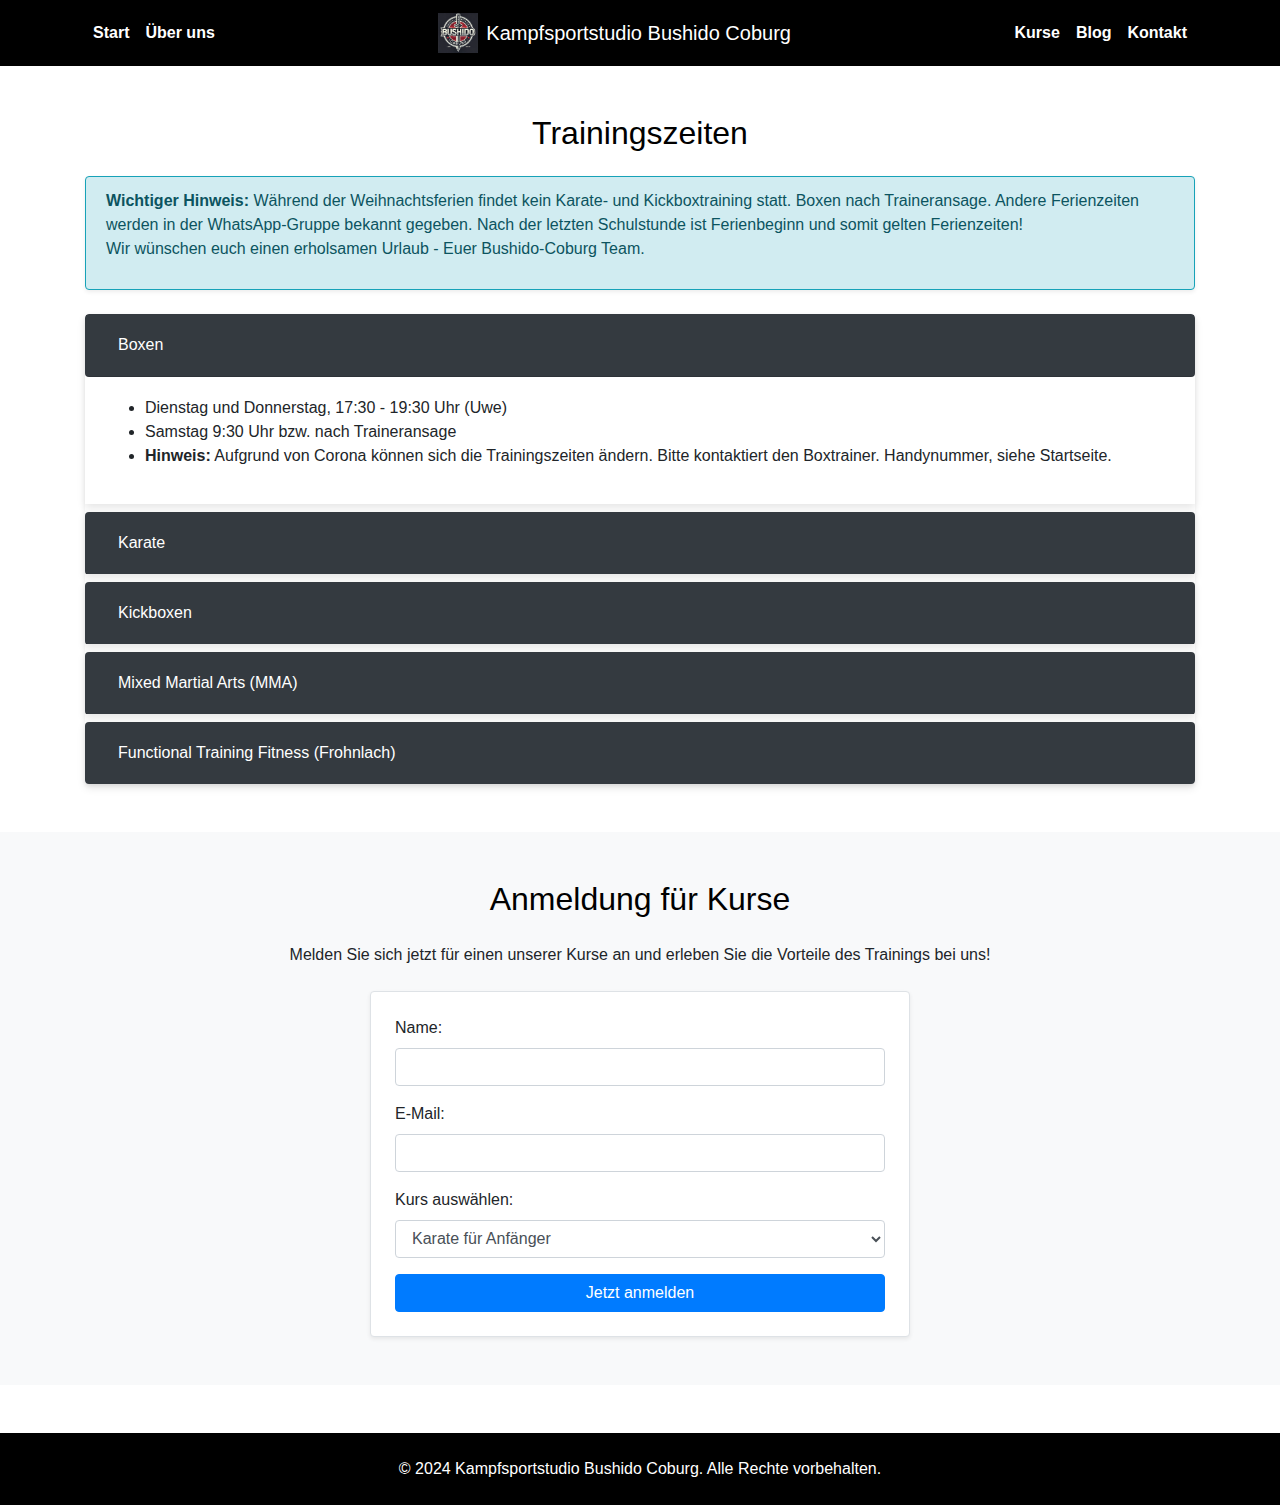
<file: classes.html>
<!DOCTYPE html>
<html lang="de">
<head>
    <meta charset="UTF-8">
    <meta name="viewport" content="width=device-width, initial-scale=1.0">
    <title>Kurse - Kampfsportstudio Bushido Coburg</title>
    <link rel="stylesheet" href="styles.css"> <!-- Verlinkt die externe CSS-Datei -->
    <link href="https://stackpath.bootstrapcdn.com/bootstrap/4.5.2/css/bootstrap.min.css" rel="stylesheet">
</head>
<body>
    <!-- Sticky Navigation -->
    <nav class="navbar navbar-expand-lg b-dark sticky-top">
        <div class="container d-flex justify-content-between align-items-center">
            <!-- Linke Seite der Navigation -->
            <div class="navbar-nav">
                <a class="nav-item nav-link" href="index.html">Start</a>
                <a class="nav-item nav-link" href="about.html">Über uns</a>
            </div>

            <!-- Mittlerer Teil der Navigation (Logo und Name) -->
            <a class="navbar-brand mx-auto d-flex align-items-center" href="index.html">
                <img src="images/logo.png" alt="Logo" height="40" class="mr-2">
                Kampfsportstudio Bushido Coburg
            </a>

            <!-- Rechte Seite der Navigation -->
            <div class="navbar-nav">
                <a class="nav-item nav-link" href="classes.html">Kurse</a>
                <a class="nav-item nav-link" href="blog.html">Blog</a>
                <a class="nav-item nav-link" href="contact.html">Kontakt</a>
            </div>
        </div>
    </nav>

   <!-- Trainingszeiten Übersicht -->
<div class="container mt-5">
    <h2 class="text-center mb-4">Trainingszeiten</h2>
    <div class="alert alert-info shadow-sm rounded border-left border-info" role="alert">
        <strong>Wichtiger Hinweis:</strong> Während der Weihnachtsferien findet kein Karate- und Kickboxtraining statt. Boxen nach Traineransage. Andere Ferienzeiten werden in der WhatsApp-Gruppe bekannt gegeben. Nach der letzten Schulstunde ist Ferienbeginn und somit gelten Ferienzeiten!
        <p>Wir wünschen euch einen erholsamen Urlaub - Euer Bushido-Coburg Team.</p>
    </div>

    <!-- Akkordeon für Trainingszeiten -->
    <div class="accordion shadow-sm rounded mt-4" id="trainingAccordion">
        <!-- Boxen -->
        <div class="card mb-2 border-0">
            <div class="card-header bg-dark text-white rounded" id="headingBoxen">
                <h5 class="mb-0">
                    <button class="btn btn-link text-white text-left w-100 collapsed" type="button" data-toggle="collapse" data-target="#collapseBoxen" aria-expanded="true" aria-controls="collapseBoxen">
                        Boxen
                    </button>
                </h5>
            </div>
            <div id="collapseBoxen" class="collapse show" aria-labelledby="headingBoxen" data-parent="#trainingAccordion">
                <div class="card-body">
                    <ul>
                        <li>Dienstag und Donnerstag, 17:30 - 19:30 Uhr (Uwe)</li>
                        <li>Samstag 9:30 Uhr bzw. nach Traineransage</li>
                        <li><strong>Hinweis:</strong> Aufgrund von Corona können sich die Trainingszeiten ändern. Bitte kontaktiert den Boxtrainer. Handynummer, siehe Startseite.</li>
                    </ul>
                </div>
            </div>
        </div>

        <!-- Karate -->
        <div class="card mb-2 border-0">
            <div class="card-header bg-dark text-white rounded" id="headingKarate">
                <h5 class="mb-0">
                    <button class="btn btn-link text-white text-left w-100 collapsed" type="button" data-toggle="collapse" data-target="#collapseKarate" aria-expanded="false" aria-controls="collapseKarate">
                        Karate
                    </button>
                </h5>
            </div>
            <div id="collapseKarate" class="collapse" aria-labelledby="headingKarate" data-parent="#trainingAccordion">
                <div class="card-body">
                    <h5>Karate Erwachsene:</h5>
                    <ul>
                        <li>Montag und Mittwoch, 18:00 - 19:30 Uhr</li>
                    </ul>
                    <h5>Karate Kinder:</h5>
                    <p><strong>Neueinsteiger:</strong></p>
                    <ul>
                        <li>Mittwoch, 17:00 Uhr</li>
                        <li>Freitag, 17:30 Uhr</li>
                    </ul>
                    <p><strong>Fortgeschrittene:</strong></p>
                    <ul>
                        <li>Montag, 17:00 Uhr</li>
                        <li>Freitag, 16:30 Uhr</li>
                    </ul>
                </div>
            </div>
        </div>

        <!-- Kickboxen -->
        <div class="card mb-2 border-0">
            <div class="card-header bg-dark text-white rounded" id="headingKickboxen">
                <h5 class="mb-0">
                    <button class="btn btn-link text-white text-left w-100 collapsed" type="button" data-toggle="collapse" data-target="#collapseKickboxen" aria-expanded="false" aria-controls="collapseKickboxen">
                        Kickboxen
                    </button>
                </h5>
            </div>
            <div id="collapseKickboxen" class="collapse" aria-labelledby="headingKickboxen" data-parent="#trainingAccordion">
                <div class="card-body">
                    <h5>Jugend & Erwachsene:</h5>
                    <ul>
                        <li>Montag und Mittwoch, 19:30 - 21:00 Uhr (Stefan)</li>
                        <li>Wochenende nach Ansage bzw. nach WhatsApp-Info</li>
                    </ul>
                    <h5>Kickboxen in Frohnlach:</h5>
                    <ul>
                        <li>Ab 14 Jahre (Anfänger & Fortgeschrittene): Dienstag, 19:00 - 20:30 Uhr</li>
                        <li>Kinder: Donnerstag, 18:00 Uhr</li>
                        <li>Erwachsene: Dienstag und Donnerstag, 19:00 Uhr</li>
                    </ul>
                </div>
            </div>
        </div>

        <!-- MMA -->
        <div class="card mb-2 border-0">
            <div class="card-header bg-dark text-white rounded" id="headingMMA">
                <h5 class="mb-0">
                    <button class="btn btn-link text-white text-left w-100 collapsed" type="button" data-toggle="collapse" data-target="#collapseMMA" aria-expanded="false" aria-controls="collapseMMA">
                        Mixed Martial Arts (MMA)
                    </button>
                </h5>
            </div>
            <div id="collapseMMA" class="collapse" aria-labelledby="headingMMA" data-parent="#trainingAccordion">
                <div class="card-body">
                    <ul>
                        <li>Ab 12.01.2024: Dienstag, 19:45 - 21:15 Uhr</li>
                        <li>Freitag, 19:00 - 21:00 Uhr</li>
                    </ul>
                    <h5>MMA in Frohnlach:</h5>
                    <ul>
                        <li>Montag, 19:00 Uhr</li>
                        <li>Mittwoch, 19:30 Uhr</li>
                    </ul>
                </div>
            </div>
        </div>

        <!-- Functional Training Fitness -->
        <div class="card mb-2 border-0">
            <div class="card-header bg-dark text-white rounded" id="headingFitness">
                <h5 class="mb-0">
                    <button class="btn btn-link text-white text-left w-100 collapsed" type="button" data-toggle="collapse" data-target="#collapseFitness" aria-expanded="false" aria-controls="collapseFitness">
                        Functional Training Fitness (Frohnlach)
                    </button>
                </h5>
            </div>
            <div id="collapseFitness" class="collapse" aria-labelledby="headingFitness" data-parent="#trainingAccordion">
                <div class="card-body">
                    <ul>
                        <li>Dienstag, ab 18:00 Uhr bei Martin</li>
                    </ul>
                </div>
            </div>
        </div>
    </div>
</div>

<!-- Anmeldung für Kurse -->
<section class="signup mt-5 py-5 bg-light">
    <div class="container">
        <h2 class="text-center mb-4" data-aos="fade-up">Anmeldung für Kurse</h2>
        <p class="text-center mb-4">Melden Sie sich jetzt für einen unserer Kurse an und erleben Sie die Vorteile des Trainings bei uns!</p>
        <div class="row justify-content-center">
            <div class="col-md-6">
                <form action="submit_form.php" method="post" class="p-4 border rounded shadow-sm bg-white" data-aos="fade-up">
                    <div class="form-group">
                        <label for="name">Name:</label>
                        <input type="text" id="name" class="form-control" required>
                    </div>
                    <div class="form-group">
                        <label for="email">E-Mail:</label>
                        <input type="email" id="email" class="form-control" required>
                    </div>
                    <div class="form-group">
                        <label for="course">Kurs auswählen:</label>
                        <select id="course" class="form-control">
                            <option>Karate für Anfänger</option>
                            <option>Kickboxen Fortgeschrittene</option>
                            <option>MMA Training</option>
                        </select>
                    </div>
                    <button type="submit" class="btn btn-primary btn-block">Jetzt anmelden</button>
                </form>
            </div>
        </div>
    </div>
</section>

<!-- Footer -->
<footer class="footer mt-5 b-dark text-white py-4">
    <p class="text-center mb-0">© 2024 Kampfsportstudio Bushido Coburg. Alle Rechte vorbehalten.</p>
</footer>

<script src="https://code.jquery.com/jquery-3.5.1.slim.min.js"></script>
<script src="https://stackpath.bootstrapcdn.com/bootstrap/4.5.2/js/bootstrap.bundle.min.js"></script>
</body>
</html>
</file>
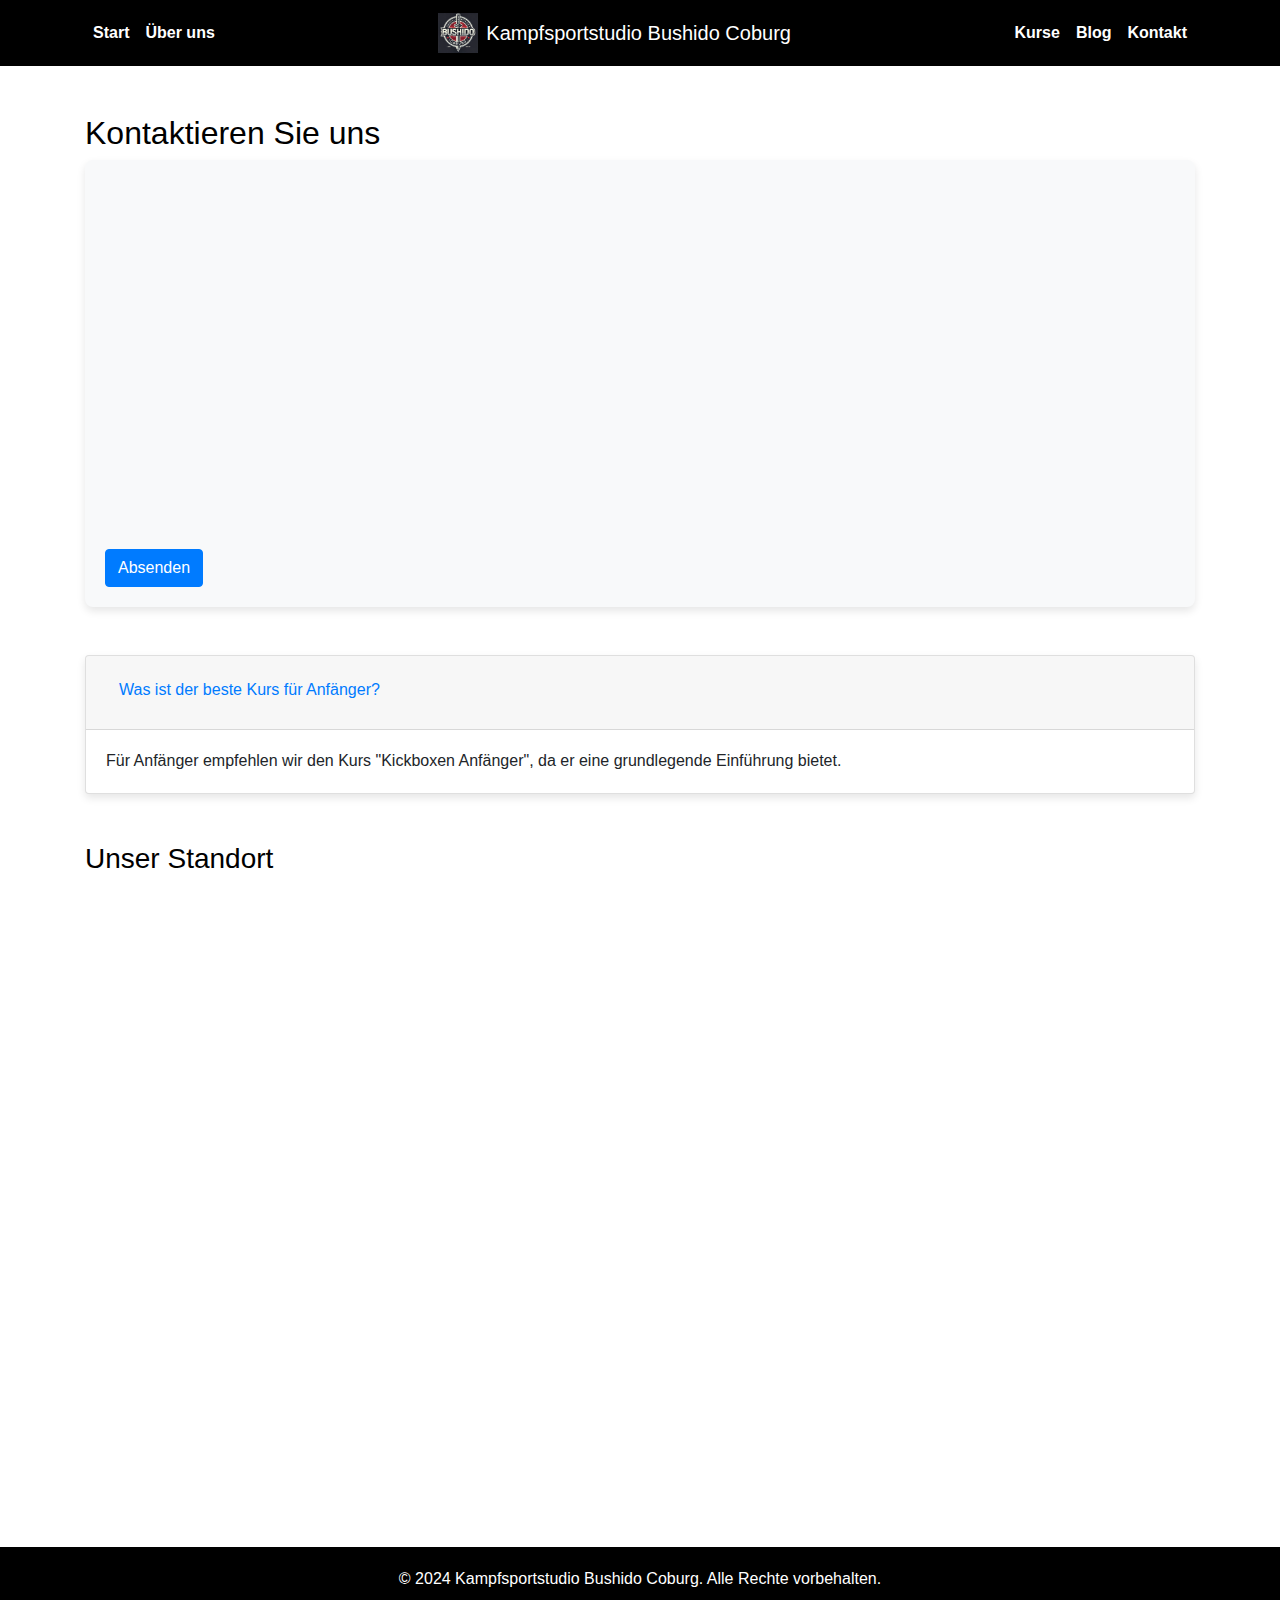
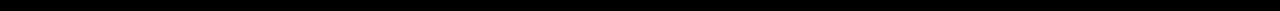
<file: contact.html>
<!DOCTYPE html>
<html lang="de">
<head>
    <meta charset="UTF-8">
    <meta name="viewport" content="width=device-width, initial-scale=1.0">
    <title>Kontakt - Kampfsportstudio Bushido Coburg</title>
    <link rel="stylesheet" href="styles.css"> <!-- Lädt die zentrale styles.css -->
    <link href="https://stackpath.bootstrapcdn.com/bootstrap/4.5.2/css/bootstrap.min.css" rel="stylesheet">
</head>
<body>
    <!-- Sticky Navigation -->
    <nav class="navbar navbar-expand-lg b-dark sticky-top">
        <div class="container d-flex justify-content-between align-items-center">
            <!-- Linke Seite der Navigation -->
            <div class="navbar-nav">
                <a class="nav-item nav-link" href="index.html">Start</a>
                <a class="nav-item nav-link" href="about.html">Über uns</a>
            </div>

            <!-- Mittlerer Teil der Navigation (Logo und Name) -->
            <a class="navbar-brand mx-auto d-flex align-items-center" href="index.html">
                <img src="images/logo.png" alt="Logo" height="40" class="mr-2">
                Kampfsportstudio Bushido Coburg
            </a>

            <!-- Rechte Seite der Navigation -->
            <div class="navbar-nav">
                <a class="nav-item nav-link" href="classes.html">Kurse</a>
                <a class="nav-item nav-link" href="blog.html">Blog</a>
                <a class="nav-item nav-link" href="contact.html">Kontakt</a>
            </div>
        </div>
    </nav>
    
    <!-- Kontaktformular -->
    <div class="container mt-5">
        <h2>Kontaktieren Sie uns</h2>
        <div class="contact-form">
            <form id="contact-form" onsubmit="validateForm(event)">
                <div class="form-group tooltip">
                    <label for="name">Name</label>
                    <input type="text" class="form-control" id="name" required>
                    <span class="tooltiptext">Bitte geben Sie Ihren vollständigen Namen ein.</span>
                </div>
                <div class="form-group tooltip">
                    <label for="email">E-Mail</label>
                    <input type="email" class="form-control" id="email" required>
                    <span class="tooltiptext">Bitte geben Sie eine gültige E-Mail-Adresse ein.</span>
                </div>
                <div class="form-group tooltip">
                    <label for="message">Nachricht</label>
                    <textarea class="form-control" id="message" rows="5" required></textarea>
                    <span class="tooltiptext">Schreiben Sie Ihre Nachricht hier.</span>
                </div>
                <button type="submit" class="btn btn-primary">Absenden</button>
            </form>
        </div>

        <!-- FAQ Akkordeon -->
        <div class="accordion mt-5" id="faqAccordion">
            <div class="card">
                <div class="card-header" id="faq1">
                    <h2>
                        <button class="btn btn-link" type="button" data-toggle="collapse" data-target="#collapse1" aria-expanded="true" aria-controls="collapse1">
                            Was ist der beste Kurs für Anfänger?
                        </button>
                    </h2>
                </div>
                <div id="collapse1" class="collapse show" aria-labelledby="faq1" data-parent="#faqAccordion">
                    <div class="card-body">
                        Für Anfänger empfehlen wir den Kurs "Kickboxen Anfänger", da er eine grundlegende Einführung bietet.
                    </div>
                </div>
            </div>
        </div>
        
        <!-- Standortkarte -->
        <div class="location-section mt-5" data-aos="fade-up">
            <h3>Unser Standort</h3>
            <div class="map-container">
                <iframe src="https://www.google.com/maps/embed?pb=!1m18!1m12!1m3!1d2520.653564522444!2d10.966918515951278!3d50.2585444794497!2m3!1f0!2f0!3f0!3m2!1i1024!2i768!4f13.1!3m3!1m2!1s0x47a1f1d5d1c2b5e5%3A0xb0f5e7e4e2e4a04b!2sViktoria%20Str.%201%2C%2096450%20Coburg%2C%20Germany!5e0!3m2!1sen!2sus!4v1617031469235!5m2!1sen!2sus" allowfullscreen="" loading="lazy"></iframe>
            </div>
        </div>
    </div>

    <!-- Footer -->
    <footer class="footer">
        <p class="text-center">© 2024 Kampfsportstudio Bushido Coburg. Alle Rechte vorbehalten.</p>
    </footer>

    <script>
        function validateForm(event) {
            event.preventDefault();
            const name = document.getElementById('name').value;
            const email = document.getElementById('email').value;
            const message = document.getElementById('message').value;

            if (!name) {
                alert('Bitte geben Sie Ihren Namen ein.');
                return;
            }

            if (!email.includes('@')) {
                alert('Bitte geben Sie eine gültige E-Mail-Adresse ein.');
                return;
            }

            if (!message) {
                alert('Bitte geben Sie eine Nachricht ein.');
                return;
            }

            alert('Danke für Ihre Nachricht! Wir werden uns in Kürze bei Ihnen melden.');
        }
    </script>
</body>
</html>
</file>
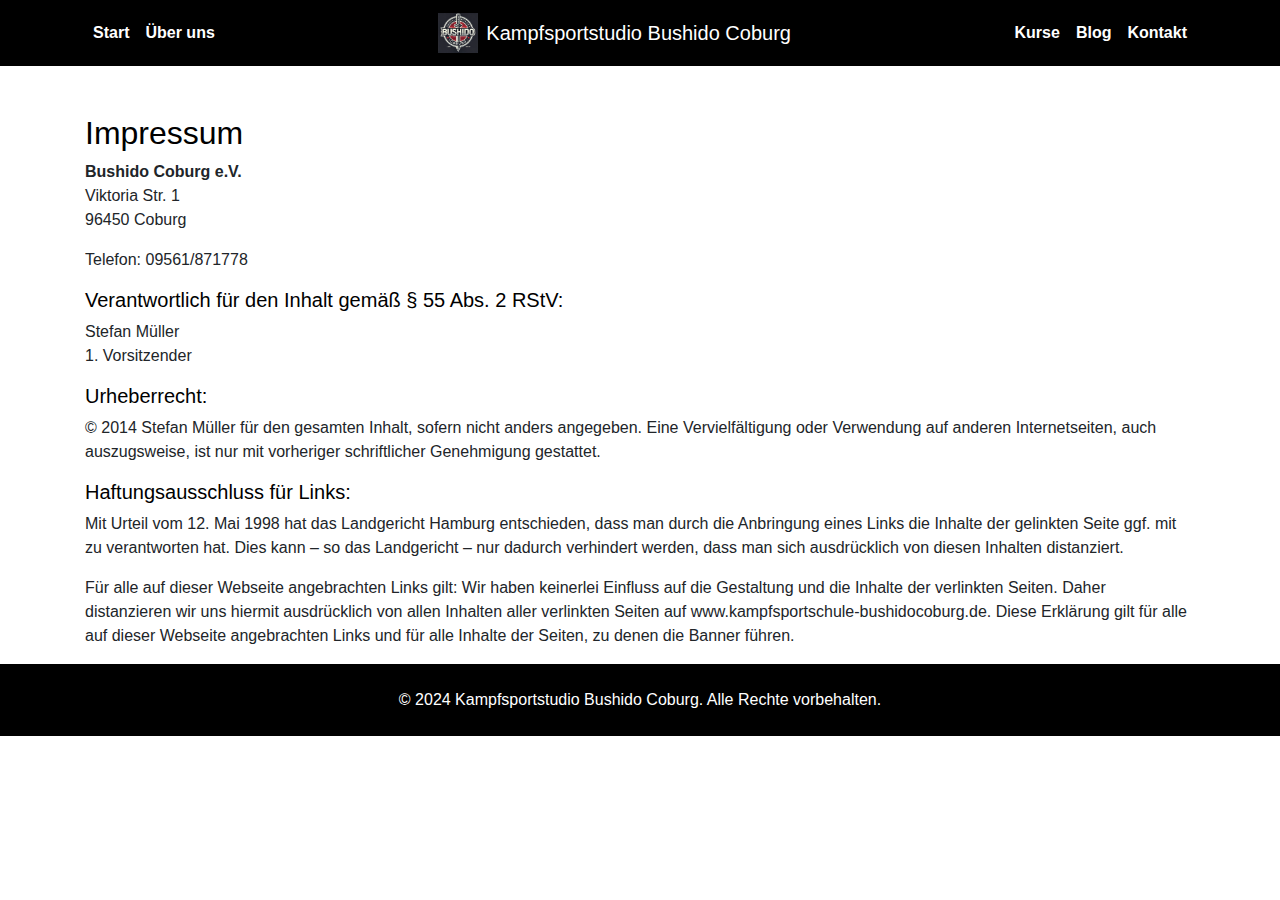
<file: impressum.html>
<!DOCTYPE html>
<html lang="de">
<head>
    <meta charset="UTF-8">
    <meta name="viewport" content="width=device-width, initial-scale=1.0">
    <title>Impressum - Kampfsportstudio Bushido Coburg</title>
    <link rel="stylesheet" href="styles.css">
    <link href="https://stackpath.bootstrapcdn.com/bootstrap/4.5.2/css/bootstrap.min.css" rel="stylesheet">
    <style>
        .navbar-brand {
            color: #ffffff !important; /* Setzt die Textfarbe auf Weiß */
        }

        .navbar-brand:hover {
            color: #f8f9fa !important; /* Optional: Ändert die Farbe bei Hover, auch auf Weiß */
        }
    </style>
</head>
<body>
    <!-- Sticky Navigation -->
    <nav class="navbar navbar-expand-lg b-dark sticky-top">
        <div class="container d-flex justify-content-between align-items-center">
            <!-- Linke Seite der Navigation -->
            <div class="navbar-nav">
                <a class="nav-item nav-link" href="index.html">Start</a>
                <a class="nav-item nav-link" href="about.html">Über uns</a>
            </div>

            <!-- Mittlerer Teil der Navigation (Logo und Name) -->
            <a class="navbar-brand mx-auto d-flex align-items-center" href="index.html">
                <img src="images/logo.png" alt="Logo" height="40" class="mr-2">
                Kampfsportstudio Bushido Coburg
            </a>

            <!-- Rechte Seite der Navigation -->
            <div class="navbar-nav">
                <a class="nav-item nav-link" href="classes.html">Kurse</a>
                <a class="nav-item nav-link" href="blog.html">Blog</a>
                <a class="nav-item nav-link" href="contact.html">Kontakt</a>
            </div>
        </div>
    </nav>
    

    <!-- Impressum Inhalt -->
    <div class="container mt-5">
        <h2>Impressum</h2>
        <p><strong>Bushido Coburg e.V.</strong><br>
        Viktoria Str. 1<br>
        96450 Coburg</p>

        <p>Telefon: 09561/871778</p>

        <h5>Verantwortlich für den Inhalt gemäß § 55 Abs. 2 RStV:</h5>
        <p>Stefan Müller<br>
        1. Vorsitzender</p>

        <h5>Urheberrecht:</h5>
        <p>© 2014 Stefan Müller für den gesamten Inhalt, sofern nicht anders angegeben. Eine Vervielfältigung oder Verwendung auf anderen Internetseiten, auch auszugsweise, ist nur mit vorheriger schriftlicher Genehmigung gestattet.</p>

        <h5>Haftungsausschluss für Links:</h5>
        <p>Mit Urteil vom 12. Mai 1998 hat das Landgericht Hamburg entschieden, dass man durch die Anbringung eines Links die Inhalte der gelinkten Seite ggf. mit zu verantworten hat. Dies kann – so das Landgericht – nur dadurch verhindert werden, dass man sich ausdrücklich von diesen Inhalten distanziert.</p>

        <p>Für alle auf dieser Webseite angebrachten Links gilt: Wir haben keinerlei Einfluss auf die Gestaltung und die Inhalte der verlinkten Seiten. Daher distanzieren wir uns hiermit ausdrücklich von allen Inhalten aller verlinkten Seiten auf www.kampfsportschule-bushidocoburg.de. Diese Erklärung gilt für alle auf dieser Webseite angebrachten Links und für alle Inhalte der Seiten, zu denen die Banner führen.</p>

    </div>

    <!-- Footer -->
    <footer class="footer b-dark text-white text-center py-4">
        <p>© 2024 Kampfsportstudio Bushido Coburg. Alle Rechte vorbehalten.</p>
    </footer>

    <script src="https://code.jquery.com/jquery-3.5.1.slim.min.js"></script>
    <script src="https://stackpath.bootstrapcdn.com/bootstrap/4.5.2/js/bootstrap.bundle.min.js"></script>
</body>
</html>
</file>
<file: styles.css>
:root {
    --primary-color: #000000;
    --secondary-color: #f39c12;
    --background-color: #ecf0f1;
    --font-primary: 'Roboto', sans-serif;
    --font-secondary: 'Montserrat', sans-serif;
}

body {
    font-family: var(--font-primary);
    background-color: var(--background-color);
    color: var(--primary-color);
    margin: 0;
    padding: 0;
    line-height: 1.6;
}

h1, h2, h3, h4, h5, h6 {
    font-family: var(--font-secondary);
    color: var(--primary-color);
}

.navbar {
    background-color: var(--primary-color);
}

.navbar-brand {
    color: #ffffff !important; 
}

.navbar-nav .nav-link {
    color: #ffffff !important;
    font-weight: bold;
    transition: color 0.3s ease;
}

.navbar-nav .nav-link:hover {
    color: var(--secondary-color) !important;
}

.hero {
    position: relative;
    height: 50vh;
    display: flex;
    align-items: center;
    justify-content: center;
    text-align: center;
    color: white;
    background-size: cover;
    background-position: center;
}

.hero-overlay {
    position: absolute;
    top: 0;
    left: 0;
    width: 100%;
    height: 100%;
    background-color: rgba(0, 0, 0, 0.4); 
    z-index: 1;
}

.hero-content h1, .hero-content p, .hero-content a {
    position: relative;
    z-index: 2;
    max-width: 600px;
    color: #ffffff !important; 
    text-shadow: 2px 2px 5px rgba(0, 0, 0, 0.4); 
    font-weight: bold;
    animation: fadeIn 1s ease-in-out;
}

.animated-cta {
    position: relative;
    overflow: hidden;
    transition: background-color 0.3s ease;
}

.animated-cta::before {
    content: '';
    position: absolute;
    top: 0;
    left: -100%;
    width: 100%;
    height: 100%;
    background-color: rgba(255, 255, 255, 0.2);
    transition: left 0.4s ease;
}

.animated-cta:hover::before {
    left: 100%;
}

.card {
    border-radius: 8px;
    box-shadow: 0 4px 8px rgba(0, 0, 0, 0.1);
    transition: transform 0.3s ease, box-shadow 0.3s ease;
}

.card:hover {
    transform: translateY(-5px);
    box-shadow: 0 8px 16px rgba(0, 0, 0, 0.2);
}

#feedback-widget {
    position: fixed;
    bottom: 10px;
    right: 10px;
    background-color: #fff;
    border: 1px solid #ddd;
    padding: 10px;
    box-shadow: 0 2px 4px rgba(0, 0, 0, 0.1);
    z-index: 1000;
    opacity: 0;
    animation: slideIn 1s forwards;
}

.map-container {
    width: 100%;
    height: auto;
    margin: 20px 0;
    aspect-ratio: 16/9;
}

.map-container iframe {
    width: 100%;
    height: 100%;
    border: 0;
}

.contact-form {
    background-color: #f8f9fa;
    padding: 20px;
    border-radius: 8px;
    box-shadow: 0 4px 8px rgba(0, 0, 0, 0.1);
}

.contact-form .form-group {
    position: relative;
    margin-bottom: 1.5rem;
}

.tooltiptext {
    visibility: hidden;
    width: 180px;
    background-color: #6c757d;
    color: #fff;
    text-align: center;
    border-radius: 6px;
    padding: 5px;
    position: absolute;
    z-index: 1;
    bottom: 100%;
    left: 50%;
    margin-left: -90px;
    opacity: 0;
    transition: opacity 0.3s;
}

.form-group:hover .tooltiptext {
    visibility: visible;
    opacity: 1;
}

.footer {
    background-color: var(--primary-color);
    color: white;
    padding: 20px 0;
}

.footer p {
    margin: 0;
}

@keyframes fadeIn {
    0% { opacity: 0; }
    100% { opacity: 1; }
}

@keyframes slideIn {
    0% { opacity: 0; transform: translateY(20px); }
    100% { opacity: 1; transform: translateY(0); }
}
</file>
